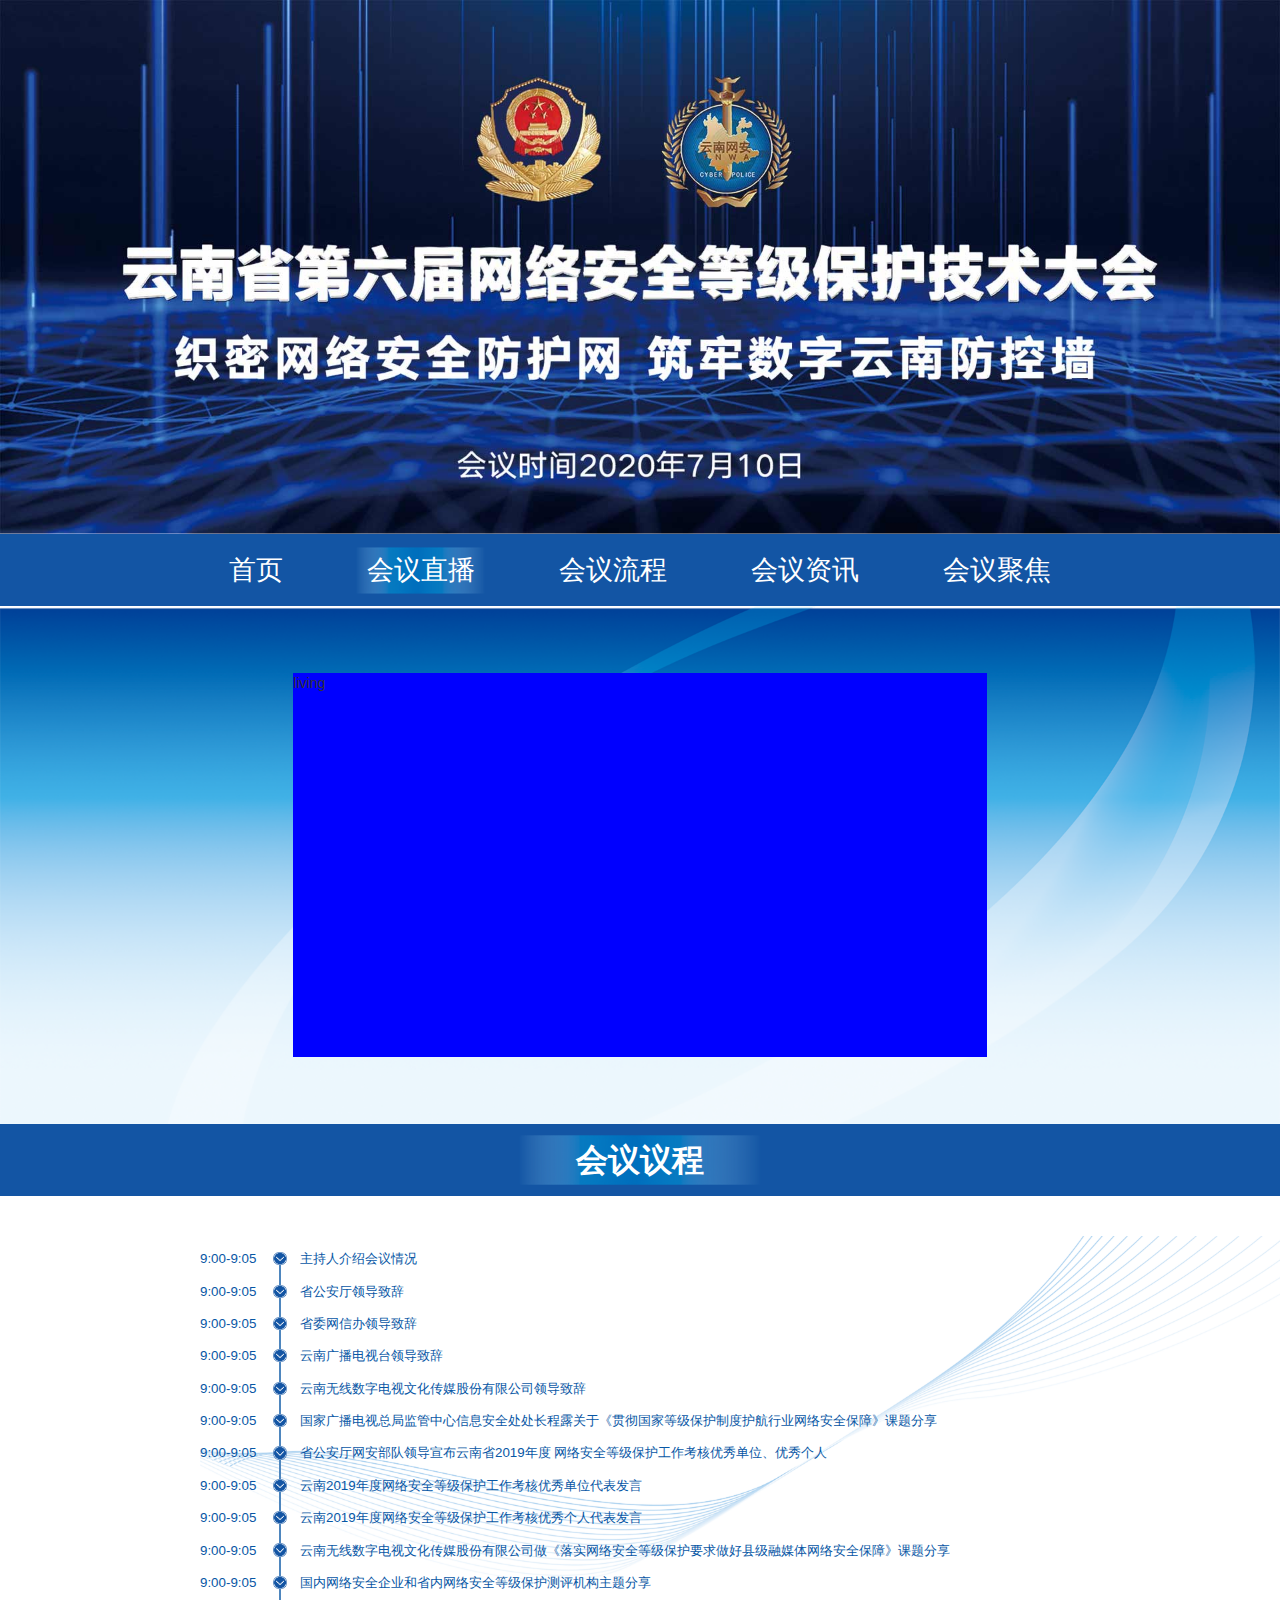
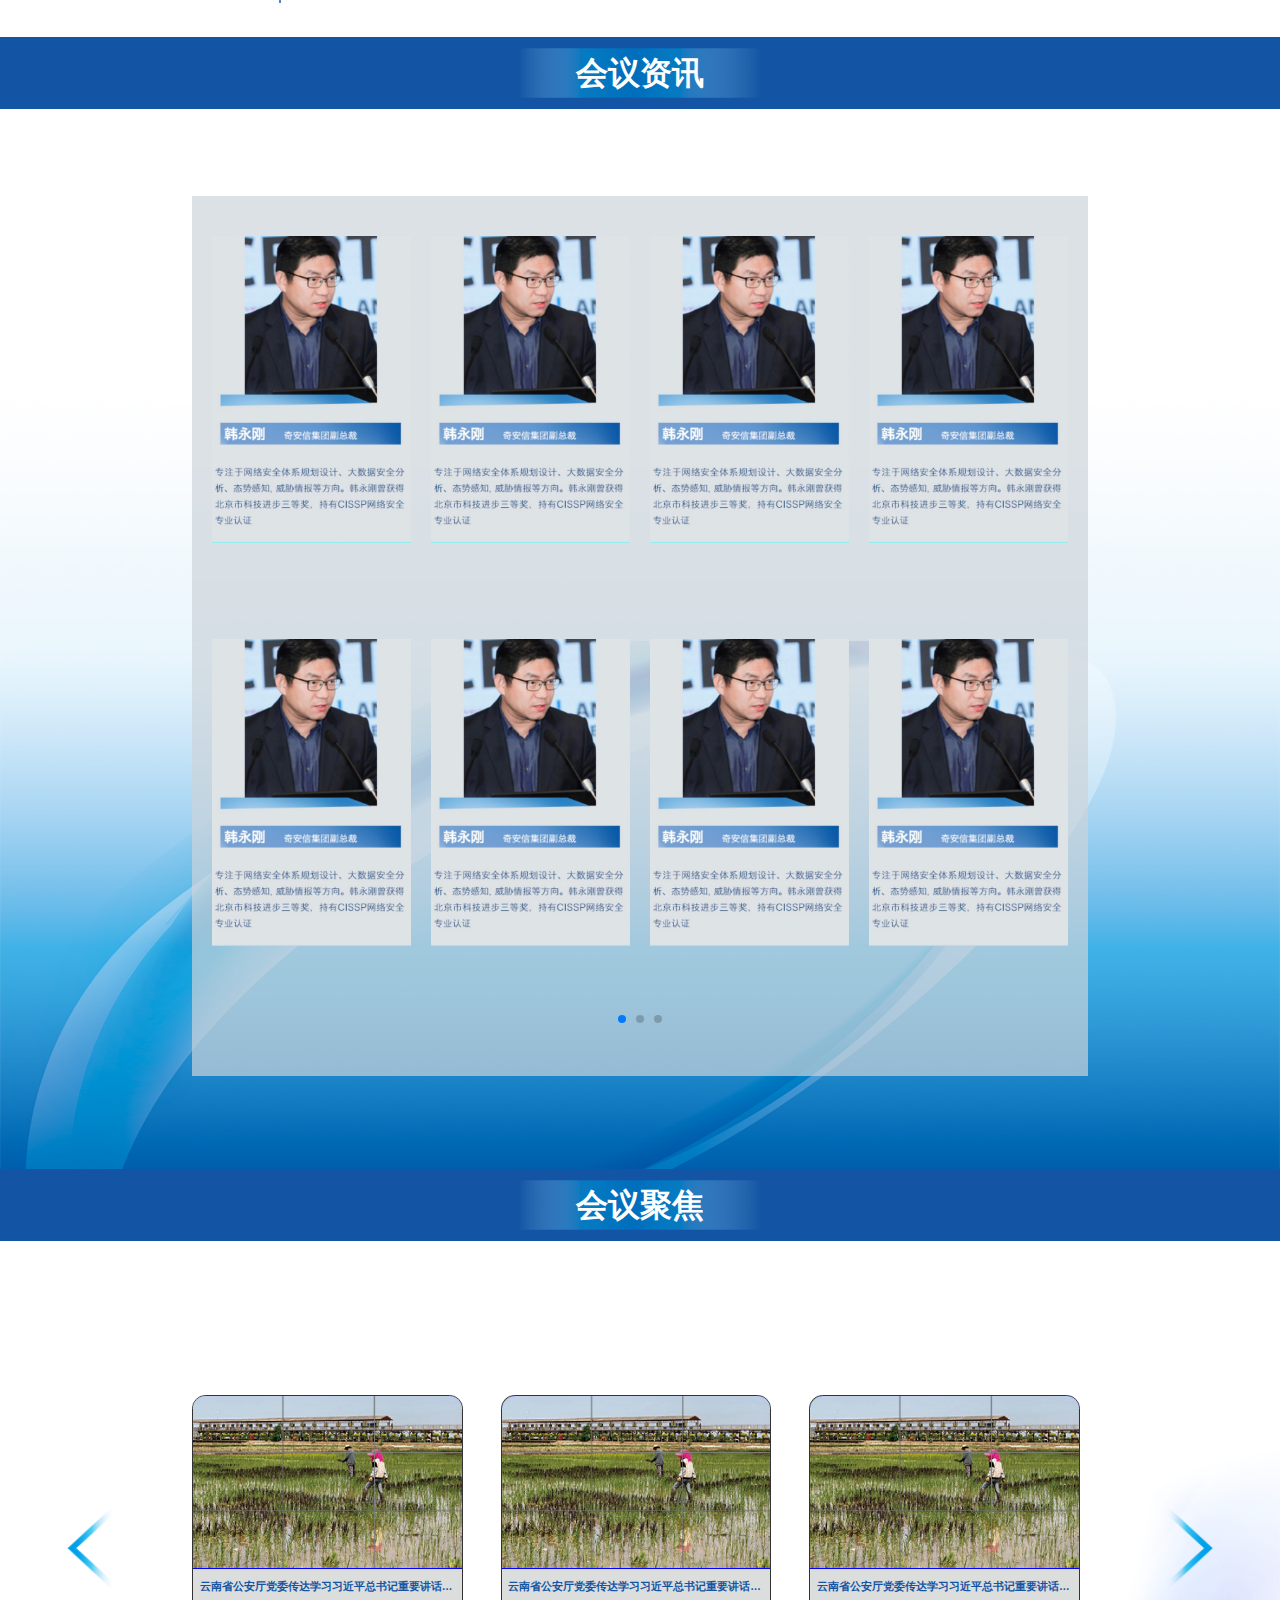
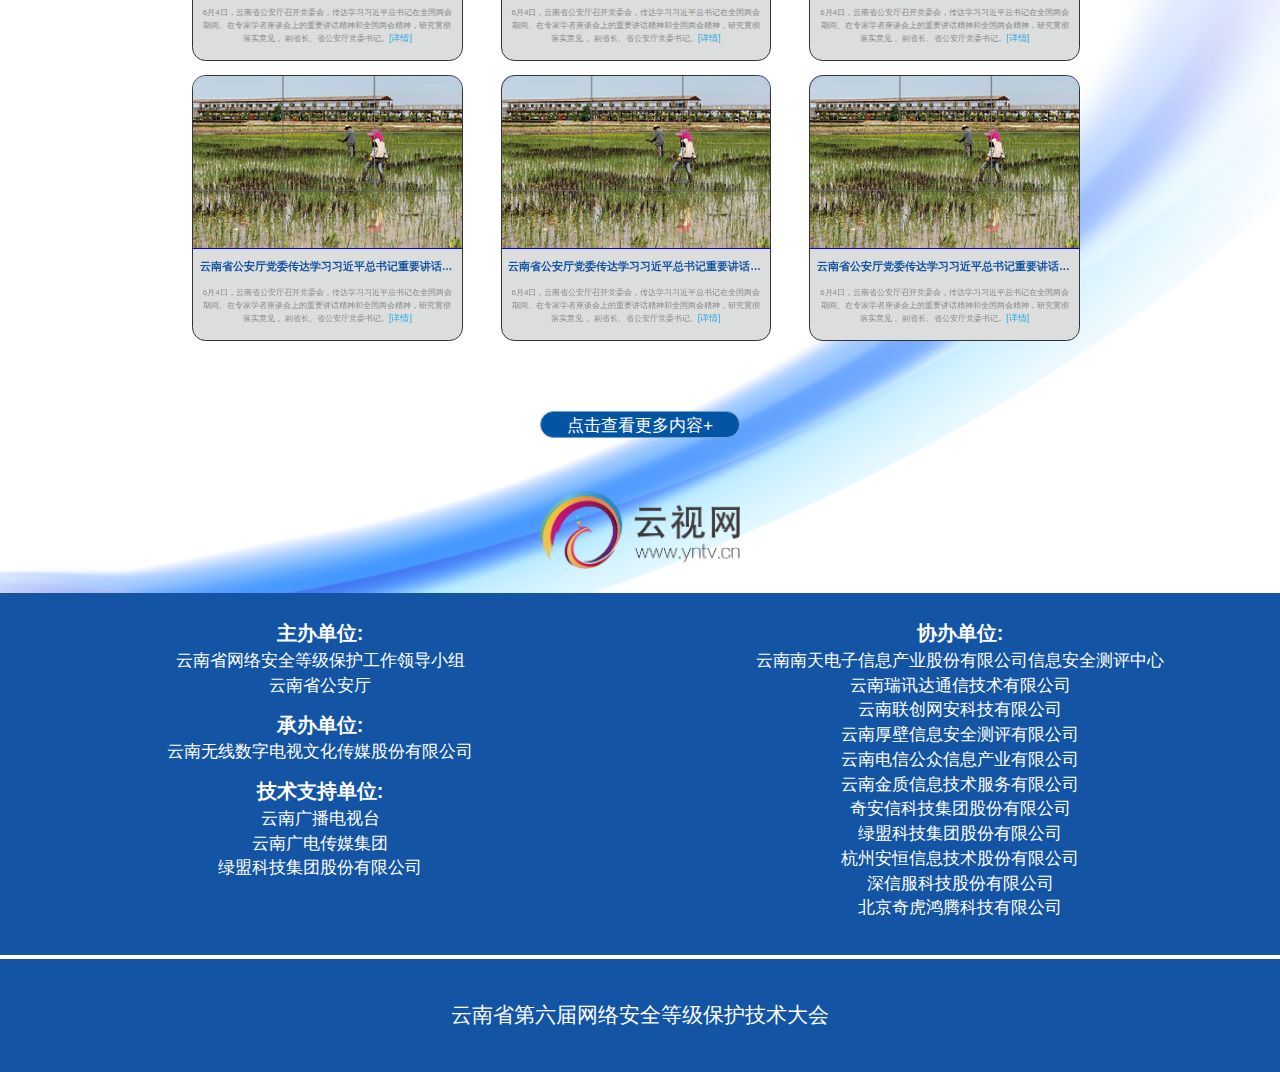
<file: index.html>
<!DOCTYPE>
<html>
	<head>
		<meta charset="UTF-8"/>
		<meta http-equiv="X-UA-Compatible" content="IE=edge">
		<meta name="viewport" content="width=device-width, initial-scale=1">
		<title>云南省第六届网络安全等级保护技术大会</title>
		<link rel="stylesheet" href="css/base.css">
		<link rel="stylesheet" href="css/index.css">
		<link href="bootstrap/bootstrap.min.css" rel="stylesheet" type="text/css">
		<link href="swiper/swiper-3.4.2.min.css" rel="stylesheet" type="text/css">	
		<script src="js/jquery.min.js" type="text/javascript"></script>

		<script src="bootstrap/bootstrap.min.js" type="text/javascript"></script>
		<script src="swiper/swiper-3.4.2.jquery.min.js" type="text/javascript"></script>
	</head>
	<body>
		<!------header------->
		<div class = "my-header">
			<div class="hidden-xs">
				<img src="./images/head.jpg" alt="云南省第六届网络安全等级保护技术大会" width="100%" style="display: block;">
			</div>			
			<div class="visible-xs-block">
				<img src="./images/phone/banner.png" alt="云南省第六届网络安全等级保护技术大会" width="100%" style="display: block;">
			</div>
		</div>
		<!---pc---nav------->
		<div class="my-nav my-navbar hidden-xs">
			<ul class="nav-list" >
				<li><a href="#">首页</a></li>
				<li class="nav-act"><a href="#">会议直播</a></li>
				<li><a href="#">会议流程</a></li>
				<li><a href="#">会议资讯</a></li>
				<li><a href="#">会议聚焦</a></li>
			</ul>
		</div>

		<!---phone-----main--------->
		<div class="my-main-phone visible-xs-block">
			<div class="phone-live">
				<div class="phone-title">会议直播</div>
				<!-------按需酌情删除行内样式style="height:5.75rem;width:10.4rem;background-color: blue;"---->
				<div class="live-box" style="background-color: blue;">living</div>
			</div>
			<div class="phone-flow" style="margin-top: .2rem;">
				<div class="phone-title">会议流程</div>
				<div class="flow-box" style="margin-top: .3rem;"><img src="./images/phone/flow.png" alt="会议流程" width="100%"></div>
			</div>			
			<div class="phone-info" style="margin-top: .5rem;">
				<div class="phone-title">会议资讯</div>
				<div class="info-box" style="margin-top: .2rem;">
					<div class="swiper-container">
						<div class="swiper-wrapper">
							<div class="swiper-slide">Slide 1</div>
							<div class="swiper-slide">Slide 2</div>
							<div class="swiper-slide">Slide 3</div>
						</div>
					</div>
				</div>
			</div>
			<div class="phone-focus" style="margin-top: .48rem;">
				<div class="phone-title">会议聚焦</div>
				<ul class="focus-box" style="margin-top: .2rem;">
					<li class="focus-item">
						<img src="./images/phone/banner.png" width="100%" style="display: block;">
						<p>云南公安厅传达学习席近平总书记重要讲话全国两会精神</p>
					</li>
					<li class="focus-item">
						<img src="./images/phone/banner.png" width="100%" style="display: block;">
						<p>云南公安厅传达学习席近平总书记重要讲话全国两会精神</p>
					</li>
					<li class="focus-item">
						<img src="./images/phone/banner.png" width="100%" style="display: block;">
						<p>云南公安厅传达学习席近平总书记重要讲话全国两会精神</p>
					</li>
					<li class="focus-item">
						<img src="./images/phone/banner.png" width="100%" style="display: block;">
						<p>云南公安厅传达学习席近平总书记重要讲话全国两会精神</p>
					</li>
					<li class="focus-item">
						<img src="./images/phone/banner.png" width="100%" style="display: block;">
						<p>云南公安厅传达学习席近平总书记重要讲话全国两会精神</p>
					</li>
					<li class="focus-item">
						<img src="./images/phone/banner.png" width="100%" style="display: block;">
						<p>云南公安厅传达学习席近平总书记重要讲话全国两会精神</p>
					</li>
				</ul>
				<div class="focus-more">
					<div class="focus-more-text"><a href="#">点击查看更多内容简介+</a></div>
				</div>
				<div class="phone-logo">
					<div style="display: inline-block;width: 3.44rem;"><img src="images/云视网LOGO.png" width="100%" style="display: block;"></div>
					
				</div>
			</div>

		</div>

		<!--------main--------->
		<div class="my-main hidden-xs">
			<!--------直播--------->
			<div class="my-live">
				<!-------按需酌情删除行内样式style="height:5.75rem;width:10.4rem;background-color: blue;"---->
				<div class="live-div" style="height:5.75rem;width:10.4rem;background-color: blue;">living</div>
			</div>
			<!--------会议流程--------->
			<div class="flow">
				<div class="my-navbar"><div class="my-title">会议议程</div></div>
				<div class="pc-flow">
					<ul style="position: absolute;text-align: right">
						<li>9:00-9:05</li>
						<li>9:00-9:05</li>
						<li>9:00-9:05</li>
						<li>9:00-9:05</li>
						<li>9:00-9:05</li>
						<li>9:00-9:05</li>
						<li>9:00-9:05</li>
						<li>9:00-9:05</li>
						<li>9:00-9:05</li>
						<li>9:00-9:05</li>
						<li>9:00-9:05</li>						
					</ul>
					<ul style="position: absolute;left: 1.1rem;z-index: 2;">
						<li class="icon"><img src="images/icon.png"></li>
						<li class="icon"><img src="images/icon.png"></li>
						<li class="icon"><img src="images/icon.png"></li>
						<li class="icon"><img src="images/icon.png"></li>
						<li class="icon"><img src="images/icon.png"></li>
						<li class="icon"><img src="images/icon.png"></li>
						<li class="icon"><img src="images/icon.png"></li>
						<li class="icon"><img src="images/icon.png"></li>
						<li class="icon"><img src="images/icon.png"></li>
						<li class="icon"><img src="images/icon.png"></li>
						<li class="icon"><img src="images/icon.png"></li>
						
					</ul>
					<div class="line"></div>
					<ul style="position: absolute;left: 1.5rem;">
						<li>主持人介绍会议情况</li>
						<li>省公安厅领导致辞</li>
						<li>省委网信办领导致辞</li>
						<li>云南广播电视台领导致辞</li>
						<li>云南无线数字电视文化传媒股份有限公司领导致辞</li>
						<li>国家广播电视总局监管中心信息安全处处长程露关于《贯彻国家等级保护制度护航行业网络安全保障》课题分享</li>
						<li>省公安厅网安部队领导宣布云南省2019年度 网络安全等级保护工作考核优秀单位、优秀个人</li>
						<li>云南2019年度网络安全等级保护工作考核优秀单位代表发言</li>
						<li>云南2019年度网络安全等级保护工作考核优秀个人代表发言</li>
						<li>云南无线数字电视文化传媒股份有限公司做《落实网络安全等级保护要求做好县级融媒体网络安全保障》课题分享</li>
						<li>国内网络安全企业和省内网络安全等级保护测评机构主题分享</li>						
						
						
					</ul>
										
				</div>
			</div>

			<!--------会议资讯--------->
			<div class="info">
				<div class="my-navbar"><div class="my-title">会议资讯</div></div>
				<div class="pc-info">         
						<div class="pc-info-box">
							<div class="swiper-container-info-box swiper-container">
								<div class="swiper-wrapper">
									<div class="swiper-slide pc-info-item"><img src="./images/person.jpg" width="100%" style="display: block;"></div>
									<div class="swiper-slide pc-info-item"><img src="./images/person.jpg" width="100%" style="display: block;"></div>
									<div class="swiper-slide pc-info-item"><img src="./images/person.jpg" width="100%" style="display: block;"></div>
									<div class="swiper-slide pc-info-item"><img src="./images/person.jpg" width="100%" style="display: block;"></div>
									<div class="swiper-slide pc-info-item"><img src="./images/person.jpg" width="100%" style="display: block;"></div>
									<div class="swiper-slide pc-info-item"><img src="./images/person.jpg" width="100%" style="display: block;"></div>
									<div class="swiper-slide pc-info-item"><img src="./images/person.jpg" width="100%" style="display: block;"></div>
									<div class="swiper-slide pc-info-item"><img src="./images/person.jpg" width="100%" style="display: block;"></div>
									<div class="swiper-slide pc-info-item"><img src="./images/person.jpg" width="100%" style="display: block;"></div>
									<div class="swiper-slide pc-info-item"><img src="./images/person.jpg" width="100%" style="display: block;"></div>
									<div class="swiper-slide pc-info-item"><img src="./images/person.jpg" width="100%" style="display: block;"></div>
									<div class="swiper-slide pc-info-item"><img src="./images/person.jpg" width="100%" style="display: block;"></div>
								</div>
								<!-- Add Pagination -->
								<div class="swiper-pagination"></div>
							</div>							
						</div>

				</div>
			</div>

			<!--------会议聚焦--------->
			<div class="focus">
				<div class="my-navbar"><div class="my-title">会议聚焦</div></div>
				<div class="pc-focus pc-info">
					<div class="swiper-container focus-swiper" style="width: 70%;margin: 0 auto;height: 75%;">
					    <div class="swiper-wrapper" style="margin-top: 1.5rem;">
					        <div class="swiper-slide text-center">					        	
				        		<ul>
				        			<li class="focus-img">
				        				<div class="img"><img src="./images/bgbg.jpg" width="100%" style="display: block;"></div>
				        				<div style="padding:0 .1rem;">
					        				<p class="title">云南省公安厅党委传达学习习近平总书记重要讲话和全国两会精神</p>
					        				<p class="info">6月4日，云南省公安厅召开党委会，传达学习习近平总书记在全国两会期间、在专家学者座谈会上的重要讲话精神和全国两会精神，研究贯彻落实意见 。副省长、省公安厅党委书记。<span>[详情]</span></p>
				        				</div>
				        			</li>
				        			<li class="focus-img">
				        				<div class="img" ><img src="./images/bgbg.jpg" width="100%" style="display: block;"></div>
				        				<div style="padding:0 .1rem;">
					        				<p class="title">云南省公安厅党委传达学习习近平总书记重要讲话和全国两会精神</p>
					        				<p class="info">6月4日，云南省公安厅召开党委会，传达学习习近平总书记在全国两会期间、在专家学者座谈会上的重要讲话精神和全国两会精神，研究贯彻落实意见 。副省长、省公安厅党委书记。<span>[详情]</span></p>
				        				</div>
				        			</li>
				        		</ul>					        			        	
					        </div>
					        <div class="swiper-slide text-center">					        	
				        		<ul>
				        			<li class="focus-img">
				        				<div class="img" style="overflow: hidden;"><img src="./images/bgbg.jpg" width="100%" style="display: block;"></div>
				        				<div style="padding:0 .1rem;">
					        				<p class="title">云南省公安厅党委传达学习习近平总书记重要讲话和全国两会精神</p>
					        				<p class="info">6月4日，云南省公安厅召开党委会，传达学习习近平总书记在全国两会期间、在专家学者座谈会上的重要讲话精神和全国两会精神，研究贯彻落实意见 。副省长、省公安厅党委书记。<span>[详情]</span></p>
				        				</div>
				        			</li>
				        			<li class="focus-img">
				        				<div class="img" style="overflow: hidden;"><img src="./images/bgbg.jpg" width="100%" style="display: block;"></div>
				        				<div style="padding:0 .1rem;">
					        				<p class="title">云南省公安厅党委传达学习习近平总书记重要讲话和全国两会精神</p>
					        				<p class="info">6月4日，云南省公安厅召开党委会，传达学习习近平总书记在全国两会期间、在专家学者座谈会上的重要讲话精神和全国两会精神，研究贯彻落实意见 。副省长、省公安厅党委书记。<span>[详情]</span></p>
				        				</div>
				        			</li>
				        		</ul>					        			        	
					        </div>
					        <div class="swiper-slide text-center">					        	
				        		<ul>
				        			<li class="focus-img">
				        				<div class="img" style="overflow: hidden;"><img src="./images/bgbg.jpg" width="100%" style="display: block;"></div>
				        				<div style="padding:0 .1rem;">
					        				<p class="title">云南省公安厅党委传达学习习近平总书记重要讲话和全国两会精神</p>
					        				<p class="info">6月4日，云南省公安厅召开党委会，传达学习习近平总书记在全国两会期间、在专家学者座谈会上的重要讲话精神和全国两会精神，研究贯彻落实意见 。副省长、省公安厅党委书记。<span>[详情]</span></p>
				        				</div>
				        			</li>
				        			<li class="focus-img">
				        				<div class="img" style="overflow: hidden;"><img src="./images/bgbg.jpg" width="100%" style="display: block;"></div>
				        				<div style="padding:0 .1rem;">
					        				<p class="title">云南省公安厅党委传达学习习近平总书记重要讲话和全国两会精神</p>
					        				<p class="info">6月4日，云南省公安厅召开党委会，传达学习习近平总书记在全国两会期间、在专家学者座谈会上的重要讲话精神和全国两会精神，研究贯彻落实意见 。副省长、省公安厅党委书记。<span>[详情]</span></p>
				        				</div>
				        			</li>
				        		</ul>					        			        	
					        </div>
					       
					        
					    </div>

					</div>
					<div class="swiper-button-prev1 prev prev-focus"></div>
				    <div class="swiper-button-next1 next next-focus"></div>
				    <div class="more">点击查看更多内容+</div>
					<div class="logo"><img src="images/云视网LOGO.png"></div>
				</div>
				
			</div>
		</div>

		<!--------footer--------->
		<div class="my-footer">
			<div class="my-footer-top row">
				<div class="undertaker col-sm-6 col-xs-12">
					<ul>
						<li class="footer_left"><span>主办单位:</span><br/>云南省网络安全等级保护工作领导小组<br/>云南省公安厅</li>
						<li class="footer_left"><span>承办单位:</span><br/>云南无线数字电视文化传媒股份有限公司</li>
						<li class="footer_left"><span>技术支持单位:</span><br/>云南广播电视台<br/>云南广电传媒集团<br/>绿盟科技集团股份有限公司</li>						
					</ul>
					
				</div>
				<div class="undertaker col-sm-6 col-xs-12">
					
					<ul>
						<li class="footer_left"><span>协办单位:</span>
							<br/>云南南天电子信息产业股份有限公司信息安全测评中心<br/>
							云南瑞讯达通信技术有限公司<br/>
							云南联创网安科技有限公司<br/>
							云南厚壁信息安全测评有限公司<br/>
							云南电信公众信息产业有限公司<br/>
							云南金质信息技术服务有限公司<br/>
							奇安信科技集团股份有限公司<br/>
							绿盟科技集团股份有限公司<br/>
							杭州安恒信息技术股份有限公司<br/>
							深信服科技股份有限公司<br/>
							北京奇虎鸿腾科技有限公司							
						</li>						
					</ul>
					
				</div>
			</div>
			<div class="my-footer-bottom">云南省第六届网络安全等级保护技术大会</div>
		</div>
	
	</body>
</html>
<script> 
	(function(doc, win, size, int) {
		var docEle = doc.documentElement,
			evt = 'onorientationchange' in window ? 'orientationchange' : 'resize',
			fn = function() {
				var width = width > 750 ? 750 : docEle.clientWidth;
				if (width > size) {
					docEle.style.fontSize = int + 'px';
				} else if(width > 768) {
					width && (docEle.style.fontSize = width / (size / int) + 'px');
				} else {
					width && (docEle.style.fontSize = width / (768 / int) + 'px');
				}
				win.scrollTo(0, 1);
			};
		win.addEventListener(evt, fn, false);
		doc.addEventListener('DOMContentLoaded', fn, false);
	})(document, window, 1920, 100);
	

  //会议聚集
  var mySwiper = new Swiper('.focus-swiper', {
	  speed:500,
	  loop:true,
	  slidesPerView: 3,
      spaceBetween: 30,
      pagination : '.swiper-pagination',
              paginationClickable :true,
      // 如果需要前进后退按钮
      nextButton: '.swiper-button-next1',
      prevButton: '.swiper-button-prev1'
  });
  var swiper = new Swiper('.swiper-container-info-box', {
        pagination: '.swiper-pagination',
        slidesPerView: 4,
        slidesPerColumn: 2,
        paginationClickable: true,
        spaceBetween: 20
    });
//会议资讯
//   var broadcastSwiper = new Swiper('.action-box',{
      
//       speed:500,
//       loop: true,
//       observer: true,//修改swiper自己或子元素时，自动初始化swiper
//       observeParents: true,//修改swiper的父元素时，自动初始化swiper
//       pagination : '.swiper-pagination',
//       paginationClickable :true,
//       setWrapperSize :true,
//       autoplayDisableOnInteraction : false,
//       onClick: function(broadcastSwiper){
//       	broadcastSwiper.stopAutoplay();
//       },
//       onSlideChangeEnd: function(broadcastSwiper){
//       	broadcastSwiper.startAutoplay();
//       }
//   });
</script>
</file>
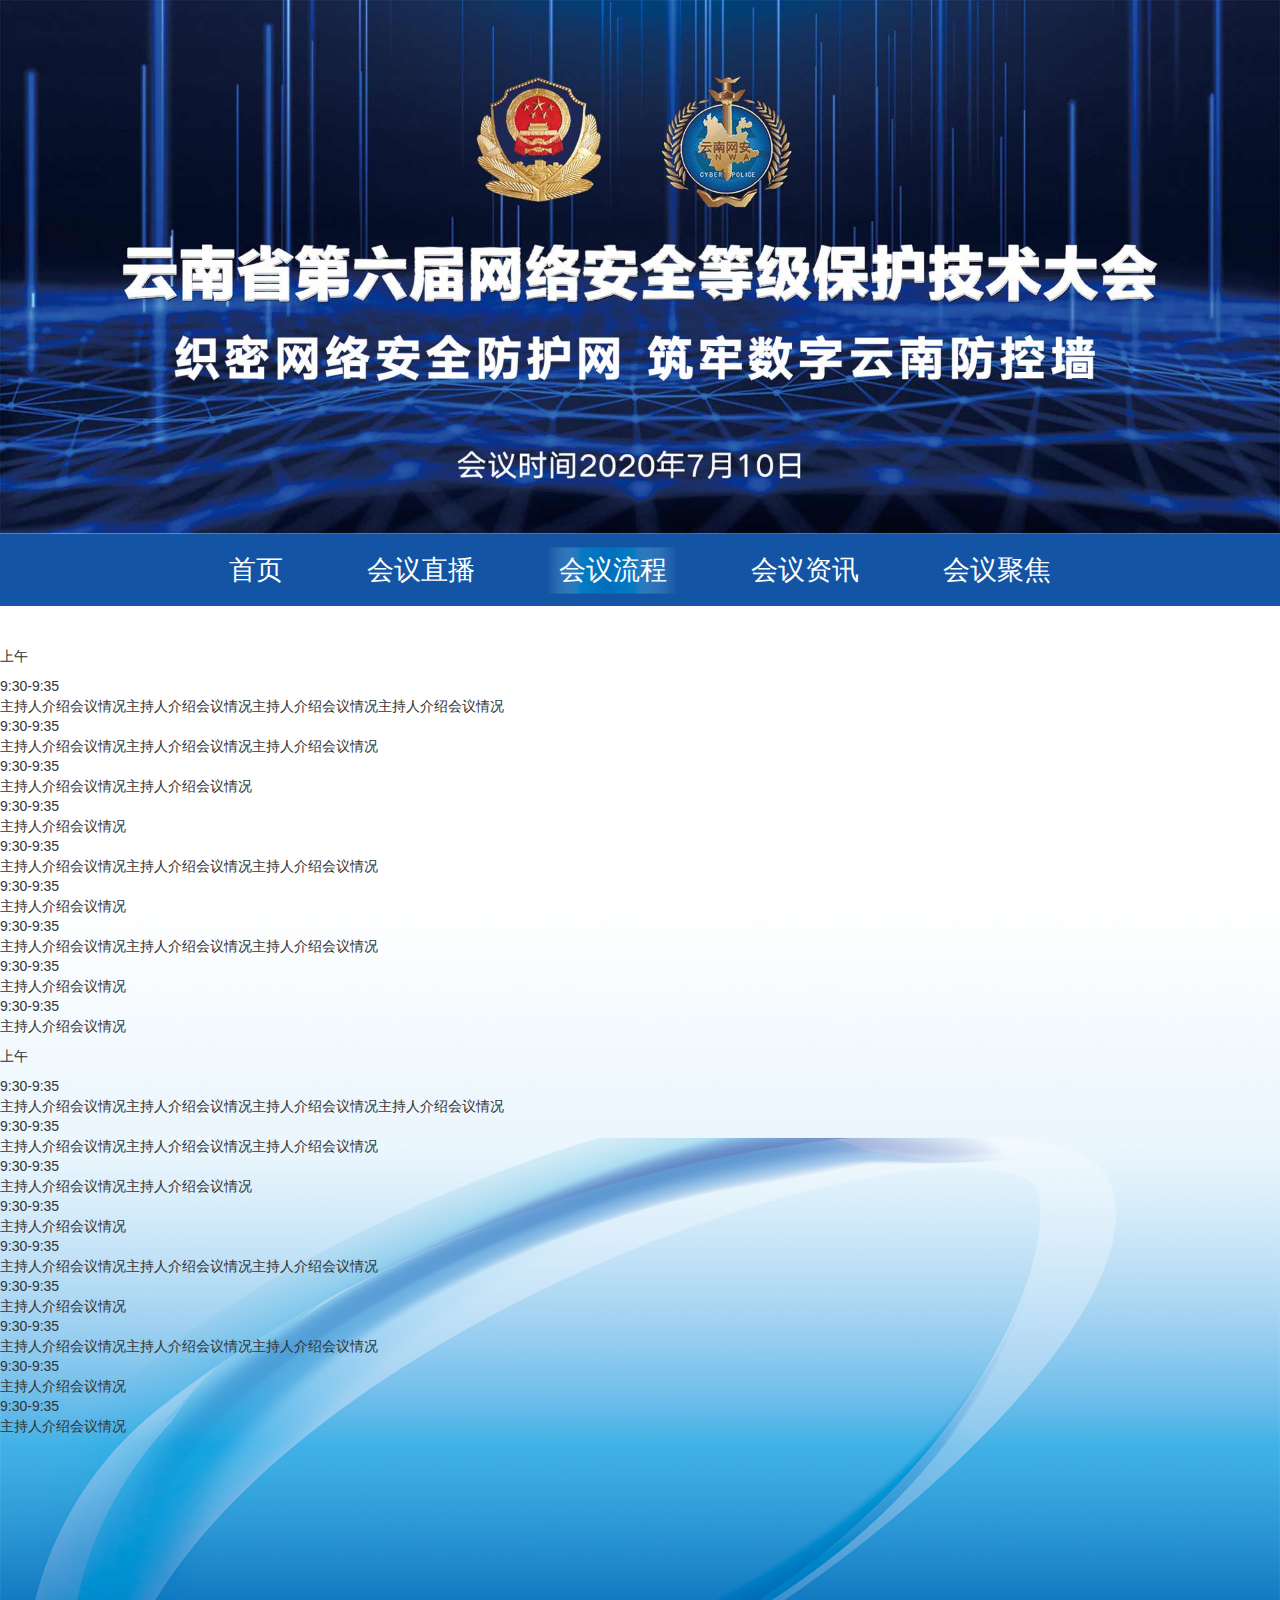
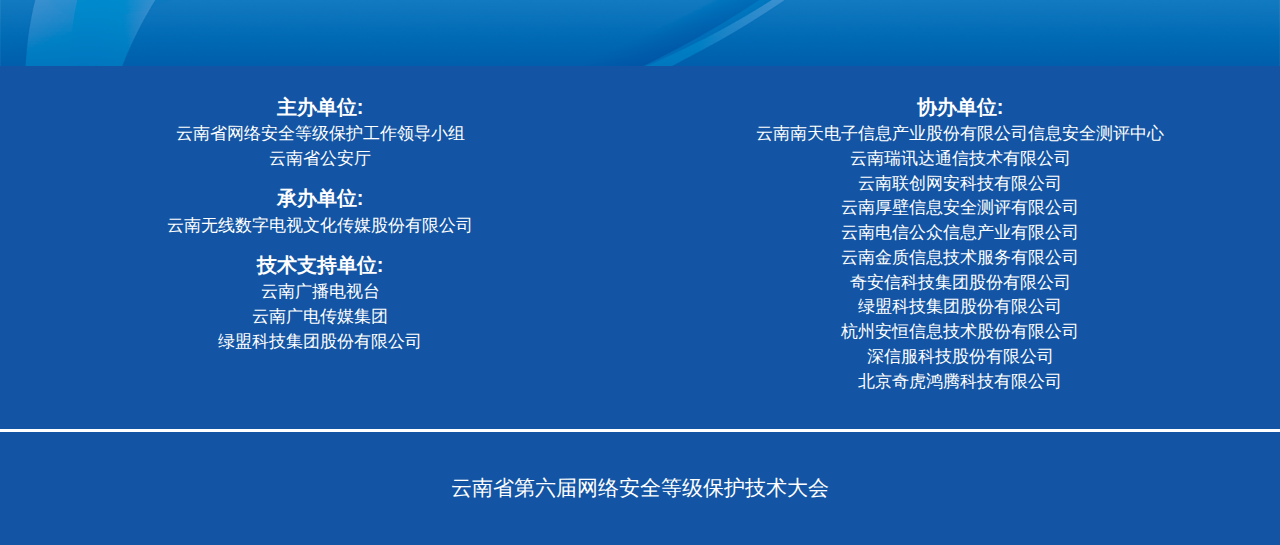
<file: flow.html>
<!DOCTYPE>
<html>

<head>
	<meta charset="UTF-8" />
	<meta http-equiv="X-UA-Compatible" content="IE=edge">
	<meta name="viewport" content="width=device-width, initial-scale=1">
	<title>云南省第六届网络安全等级保护技术大会</title>
	<link rel="stylesheet" href="css/base.css">
	<link rel="stylesheet" href="css/index.css">
	<link href="bootstrap/bootstrap.min.css" rel="stylesheet" type="text/css">
	<link href="swiper/swiper-3.4.2.min.css" rel="stylesheet" type="text/css">
	<script src="js/jquery.min.js" type="text/javascript"></script>

	<script src="bootstrap/bootstrap.min.js" type="text/javascript"></script>
	<script src="swiper/swiper-3.4.2.jquery.min.js" type="text/javascript"></script>
</head>

<body>
	<!---phone---nav------->
	<nav class="navbar navbar-default visible-xs-block">
		<div class="container-fluid">
			<!-- Brand and toggle get grouped for better mobile display -->
			<div class="navbar-header">
				<button type="button" class="navbar-toggle collapsed" data-toggle="collapse"
					data-target="#bs-example-navbar-collapse-1" aria-expanded="false">
					<span class="icon-bar"></span>
					<span class="icon-bar"></span>
					<span class="icon-bar"></span>
				</button>
				<a class="navbar-brand" href="#">会议议程</a>
			</div>
			<!-- Collect the nav links, forms, and other content for toggling -->
			<div class="collapse navbar-collapse" id="bs-example-navbar-collapse-1">
				<ul class="nav navbar-nav">
					<li><a href="./index.html">首页</a></li>
					<li><a href="#">会议聚焦</a></li>
					<li><a href="#">会议资讯</a></li>
					<li class="active"><a href="#">会议议程</a></li>
					<li><a href="./winners.html">获奖名单</a></li>
					<li><a href="./winners.html">获奖名单2</a></li>
					<li><a href="./winners.html">获奖名单3</a></li>
				</ul>
			</div><!-- /.navbar-collapse -->
		</div><!-- /.container-fluid -->
	</nav>

	<!------header------->
	<div class="my-header">
		<div class="hidden-xs">
			<img src="./images/head.jpg" alt="云南省第六届网络安全等级保护技术大会" width="100%" style="display: block;">
		</div>
		<div class="visible-xs-block">
			<img src="./images/phone/banner.png" alt="云南省第六届网络安全等级保护技术大会" width="100%" style="display: block;">
		</div>
	</div>

	<!---pc---nav------->
	<div class="my-nav my-navbar hidden-xs">
		<ul class="nav-list">
			<li><a href="./index.html">首页</a></li>
			<li><a href="#">会议直播</a></li>
			<li class="nav-act"><a href="#">会议流程</a></li>
			<li><a href="#">会议资讯</a></li>
			<li><a href="#">会议聚焦</a></li>
		</ul>
	</div>

	<!---phone-----main--------->
	<div class="main-phone visible-xs-block">
		<div class="phone-flow-content">
			<div class="pc-flow-content">
				<div class="pc-flow-content-box">
					<p>上午</p>
					<ul>
						<li>
							<div class="flow-time">9:30-9:35</div>
							<div class="flow-txt">主持人介绍会议情况主持人介绍会议情况主持人介绍会议情况主持人介绍会议情况</div>
						</li>
						<li>
							<div class="flow-time">9:30-9:35</div>
							<div class="flow-txt">主持人介绍会议情况主持人介绍会议情况主持人介绍会议情况</div>
						</li>
						<li>
							<div class="flow-time">9:30-9:35</div>
							<div class="flow-txt">主持人介绍会议情况主持人介绍会议情况</div>
						</li>
						<li>
							<div class="flow-time">9:30-9:35</div>
							<div class="flow-txt">主持人介绍会议情况</div>
						</li>
						<li>
							<div class="flow-time">9:30-9:35</div>
							<div class="flow-txt">主持人介绍会议情况主持人介绍会议情况主持人介绍会议情况</div>
						</li>
						<li>
							<div class="flow-time">9:30-9:35</div>
							<div class="flow-txt">主持人介绍会议情况</div>
						</li>
						<li>
							<div class="flow-time">9:30-9:35</div>
							<div class="flow-txt">主持人介绍会议情况主持人介绍会议情况主持人介绍会议情况</div>
						</li>
						<li>
							<div class="flow-time">9:30-9:35</div>
							<div class="flow-txt">主持人介绍会议情况</div>
						</li>
						<li>
							<div class="flow-time">9:30-9:35</div>
							<div class="flow-txt">主持人介绍会议情况</div>
						</li>

					</ul>
				</div>
			</div>
			<div class="pc-flow-content">
				<div class="pc-flow-content-box">
					<p>下午</p>
					<ul>
						<li>
							<div class="flow-time">9:30-9:35</div>
							<div class="flow-txt">主持人介绍会议情况主持人介绍会议情况主持人介绍会议情况主持人介绍会议情况</div>
						</li>
						<li>
							<div class="flow-time">9:30-9:35</div>
							<div class="flow-txt">主持人介绍会议情况主持人介绍会议情况主持人介绍会议情况</div>
						</li>
						<li>
							<div class="flow-time">9:30-9:35</div>
							<div class="flow-txt">主持人介绍会议情况主持人介绍会议情况</div>
						</li>
						<li>
							<div class="flow-time">9:30-9:35</div>
							<div class="flow-txt">主持人介绍会议情况</div>
						</li>
						<li>
							<div class="flow-time">9:30-9:35</div>
							<div class="flow-txt">主持人介绍会议情况主持人介绍会议情况主持人介绍会议情况</div>
						</li>
						<li>
							<div class="flow-time">9:30-9:35</div>
							<div class="flow-txt">主持人介绍会议情况</div>
						</li>
						<li>
							<div class="flow-time">9:30-9:35</div>
							<div class="flow-txt">主持人介绍会议情况主持人介绍会议情况主持人介绍会议情况</div>
						</li>
						<li>
							<div class="flow-time">9:30-9:35</div>
							<div class="flow-txt">主持人介绍会议情况</div>
						</li>
						<li>
							<div class="flow-time">9:30-9:35</div>
							<div class="flow-txt">主持人介绍会议情况</div>
						</li>

					</ul>
				</div>
			</div>
		</div>

	</div>

	<!--------main--------->
	<div class="my-main hidden-xs">
		<div class="pc-info flow-content">
			<div class="pc-flow-content">
				<div class="pc-flow-content-box">
					<p>上午</p>
					<ul>
						<li>
							<div class="flow-time">9:30-9:35</div>
							<div class="flow-txt">主持人介绍会议情况主持人介绍会议情况主持人介绍会议情况主持人介绍会议情况</div>
						</li>
						<li>
							<div class="flow-time">9:30-9:35</div>
							<div class="flow-txt">主持人介绍会议情况主持人介绍会议情况主持人介绍会议情况</div>
						</li>
						<li>
							<div class="flow-time">9:30-9:35</div>
							<div class="flow-txt">主持人介绍会议情况主持人介绍会议情况</div>
						</li>
						<li>
							<div class="flow-time">9:30-9:35</div>
							<div class="flow-txt">主持人介绍会议情况</div>
						</li>
						<li>
							<div class="flow-time">9:30-9:35</div>
							<div class="flow-txt">主持人介绍会议情况主持人介绍会议情况主持人介绍会议情况</div>
						</li>
						<li>
							<div class="flow-time">9:30-9:35</div>
							<div class="flow-txt">主持人介绍会议情况</div>
						</li>
						<li>
							<div class="flow-time">9:30-9:35</div>
							<div class="flow-txt">主持人介绍会议情况主持人介绍会议情况主持人介绍会议情况</div>
						</li>
						<li>
							<div class="flow-time">9:30-9:35</div>
							<div class="flow-txt">主持人介绍会议情况</div>
						</li>
						<li>
							<div class="flow-time">9:30-9:35</div>
							<div class="flow-txt">主持人介绍会议情况</div>
						</li>

					</ul>
				</div>
				<div class="pc-flow-content-box">
					<p>上午</p>
					<ul>
						<li>
							<div class="flow-time">9:30-9:35</div>
							<div class="flow-txt">主持人介绍会议情况主持人介绍会议情况主持人介绍会议情况主持人介绍会议情况</div>
						</li>
						<li>
							<div class="flow-time">9:30-9:35</div>
							<div class="flow-txt">主持人介绍会议情况主持人介绍会议情况主持人介绍会议情况</div>
						</li>
						<li>
							<div class="flow-time">9:30-9:35</div>
							<div class="flow-txt">主持人介绍会议情况主持人介绍会议情况</div>
						</li>
						<li>
							<div class="flow-time">9:30-9:35</div>
							<div class="flow-txt">主持人介绍会议情况</div>
						</li>
						<li>
							<div class="flow-time">9:30-9:35</div>
							<div class="flow-txt">主持人介绍会议情况主持人介绍会议情况主持人介绍会议情况</div>
						</li>
						<li>
							<div class="flow-time">9:30-9:35</div>
							<div class="flow-txt">主持人介绍会议情况</div>
						</li>
						<li>
							<div class="flow-time">9:30-9:35</div>
							<div class="flow-txt">主持人介绍会议情况主持人介绍会议情况主持人介绍会议情况</div>
						</li>
						<li>
							<div class="flow-time">9:30-9:35</div>
							<div class="flow-txt">主持人介绍会议情况</div>
						</li>
						<li>
							<div class="flow-time">9:30-9:35</div>
							<div class="flow-txt">主持人介绍会议情况</div>
						</li>

					</ul>
				</div>
			</div>
		</div>
	</div>

	<!--------footer--------->
	<div class="my-footer">
		<div class="my-footer-top row">
			<div class="undertaker col-sm-6 col-xs-12">
				<ul>
					<li class="footer_left"><span>主办单位:</span><br />云南省网络安全等级保护工作领导小组<br />云南省公安厅</li>
					<li class="footer_left"><span>承办单位:</span><br />云南无线数字电视文化传媒股份有限公司</li>
					<li class="footer_left"><span>技术支持单位:</span><br />云南广播电视台<br />云南广电传媒集团<br />绿盟科技集团股份有限公司</li>
				</ul>

			</div>
			<div class="undertaker col-sm-6 col-xs-12">

				<ul>
					<li class="footer_left"><span>协办单位:</span>
						<br />云南南天电子信息产业股份有限公司信息安全测评中心<br />
						云南瑞讯达通信技术有限公司<br />
						云南联创网安科技有限公司<br />
						云南厚壁信息安全测评有限公司<br />
						云南电信公众信息产业有限公司<br />
						云南金质信息技术服务有限公司<br />
						奇安信科技集团股份有限公司<br />
						绿盟科技集团股份有限公司<br />
						杭州安恒信息技术股份有限公司<br />
						深信服科技股份有限公司<br />
						北京奇虎鸿腾科技有限公司
					</li>
				</ul>

			</div>
		</div>
		<div class="my-footer-bottom">云南省第六届网络安全等级保护技术大会</div>
	</div>

</body>

</html>
<script>
	(function (doc, win, size, int) {
		var docEle = doc.documentElement,
			evt = 'onorientationchange' in window ? 'orientationchange' : 'resize',
			fn = function () {
				var width = width > 750 ? 750 : docEle.clientWidth;
				if (width > size) {
					docEle.style.fontSize = int + 'px';
				} else if (width > 768) {
					width && (docEle.style.fontSize = width / (size / int) + 'px');
				} else {
					width && (docEle.style.fontSize = width / (768 / int) + 'px');
				}
				win.scrollTo(0, 1);
			};
		win.addEventListener(evt, fn, false);
		doc.addEventListener('DOMContentLoaded', fn, false);
	})(document, window, 1920, 100);
</script>
</file>
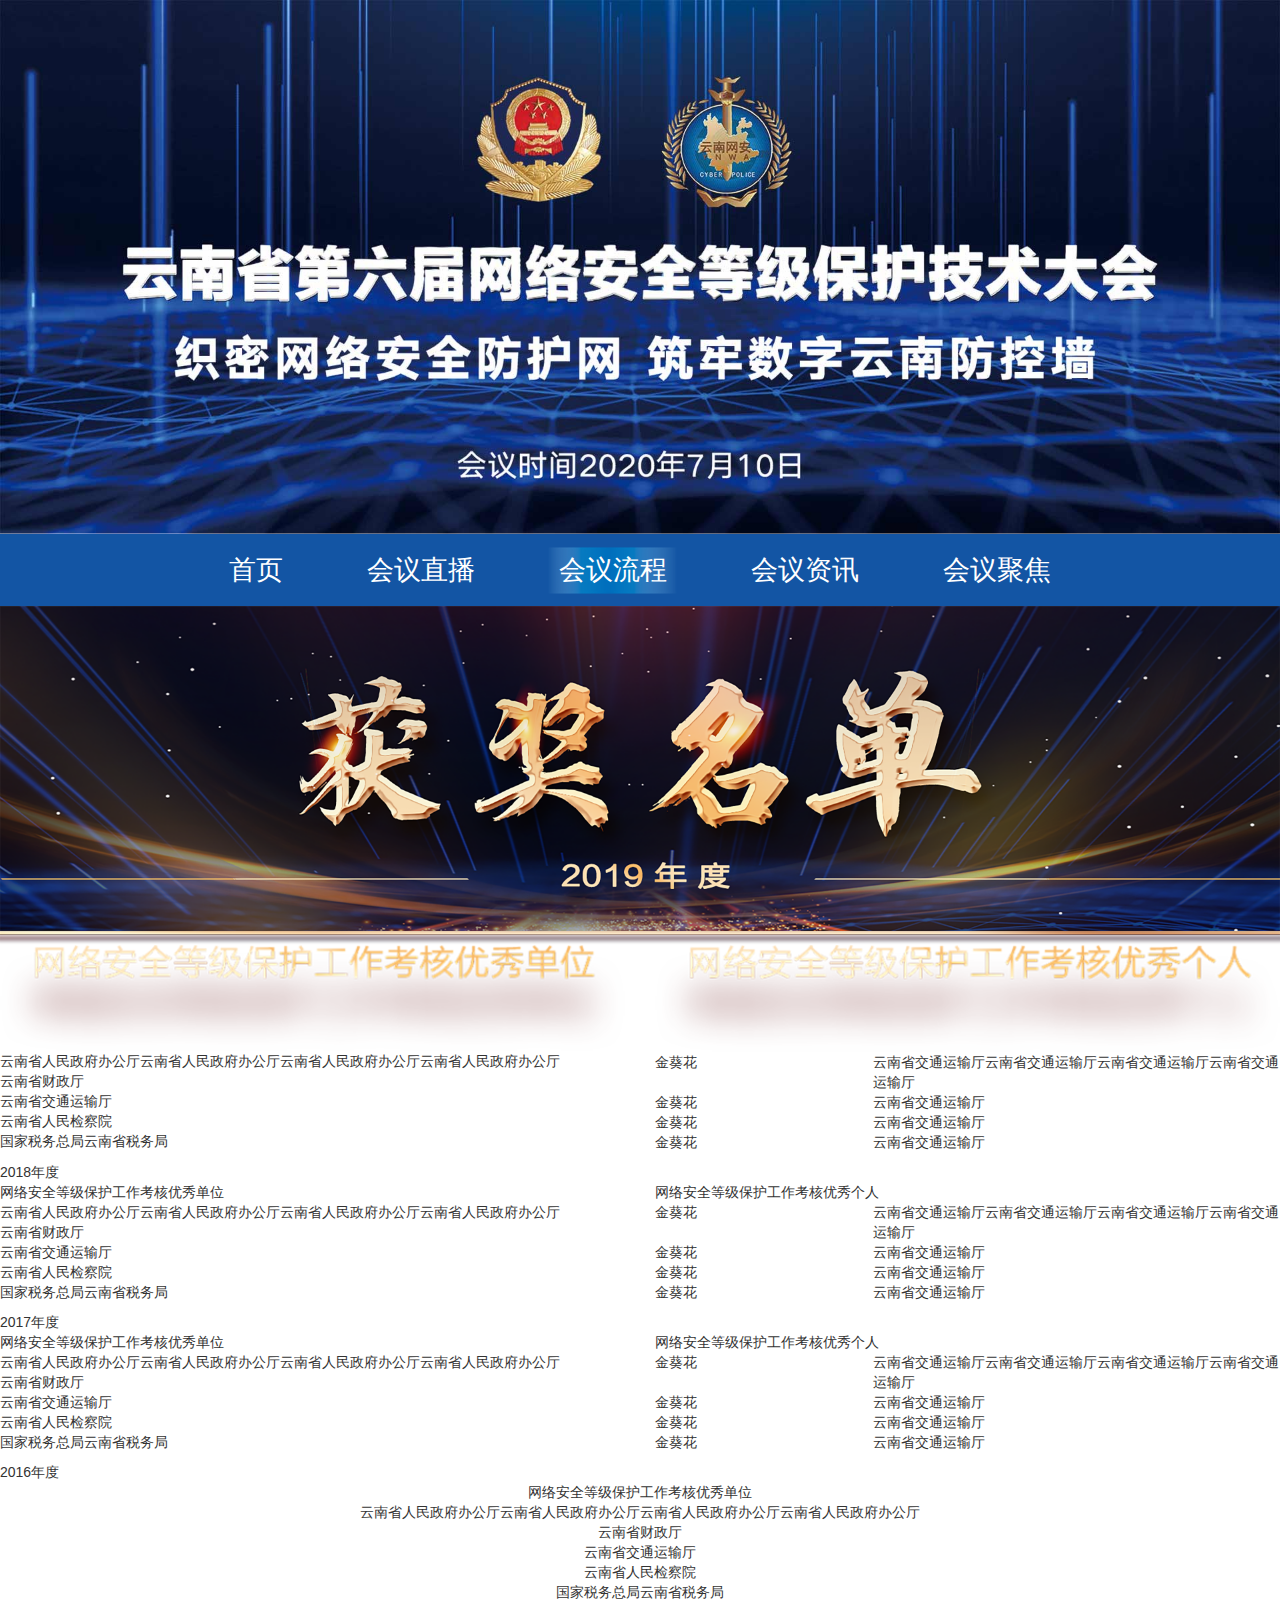
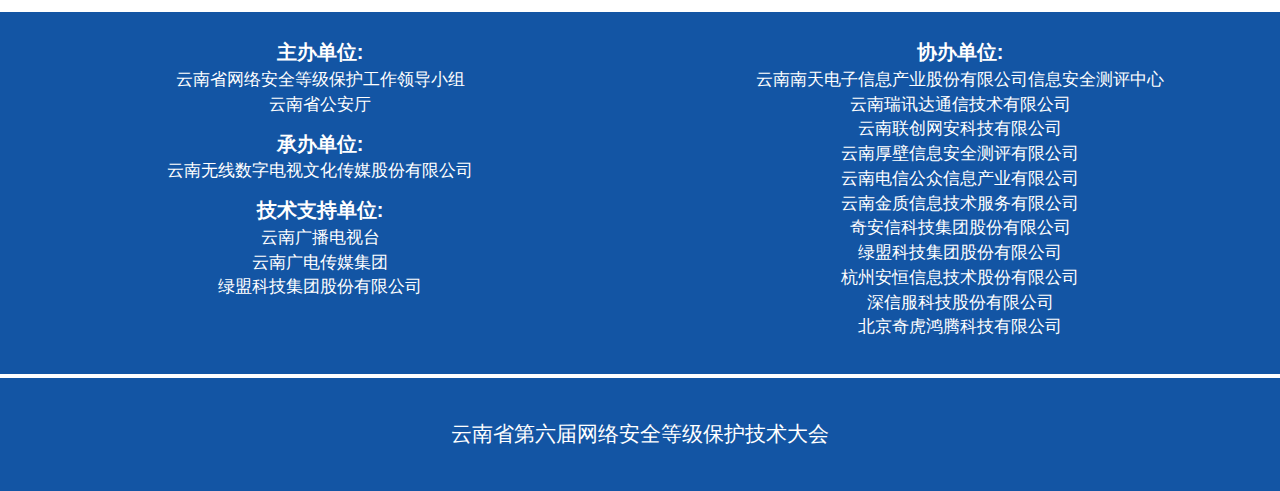
<file: winners.html>
<!DOCTYPE>
<html>

<head>
	<meta charset="UTF-8" />
	<meta http-equiv="X-UA-Compatible" content="IE=edge">
	<meta name="viewport" content="width=device-width, initial-scale=1">
	<title>云南省第六届网络安全等级保护技术大会</title>
	<link rel="stylesheet" href="css/base.css">
	<link rel="stylesheet" href="css/index.css">
	<link href="bootstrap/bootstrap.min.css" rel="stylesheet" type="text/css">
	<link href="swiper/swiper-3.4.2.min.css" rel="stylesheet" type="text/css">
	<script src="js/jquery.min.js" type="text/javascript"></script>

	<script src="bootstrap/bootstrap.min.js" type="text/javascript"></script>
	<script src="swiper/swiper-3.4.2.jquery.min.js" type="text/javascript"></script>
</head>

<body>
	<!---phone---nav------->
	<nav class="navbar navbar-default visible-xs-block">
		<div class="container-fluid">
			<!-- Brand and toggle get grouped for better mobile display -->
			<div class="navbar-header">
				<button type="button" class="navbar-toggle collapsed" data-toggle="collapse"
					data-target="#bs-example-navbar-collapse-1" aria-expanded="false">
					<span class="icon-bar"></span>
					<span class="icon-bar"></span>
					<span class="icon-bar"></span>
				</button>
				<a class="navbar-brand" href="#">会议议程</a>
			</div>
			<!-- Collect the nav links, forms, and other content for toggling -->
			<div class="collapse navbar-collapse" id="bs-example-navbar-collapse-1">
				<ul class="nav navbar-nav">
					<li><a href="./index.html">首页</a></li>
					<li><a href="#">会议聚焦</a></li>
					<li><a href="#">会议资讯</a></li>
					<li><a href="./flow.html">会议议程</a></li>
					<li class="active"><a href="#">获奖名单</a></li>
					<li><a href="#">获奖名单2</a></li>
					<li><a href="#">获奖名单3</a></li>
				</ul>
			</div><!-- /.navbar-collapse -->
		</div><!-- /.container-fluid -->
	</nav>

	<!------header------->
	<div class="my-header">
		<div class="hidden-xs">
			<img src="./images/head.jpg" alt="云南省第六届网络安全等级保护技术大会" width="100%" style="display: block;">
		</div>
		<div class="visible-xs-block">
			<img src="./images/phone/banner.png" alt="云南省第六届网络安全等级保护技术大会" width="100%" style="display: block;">
		</div>
	</div>

	<!---pc---nav------->
	<div class="my-nav my-navbar hidden-xs">
		<ul class="nav-list">
			<li><a href="./index.html">首页</a></li>
			<li><a href="#">会议直播</a></li>
			<li class="nav-act"><a href="./flow.html">会议流程</a></li>
			<li><a href="#">会议资讯</a></li>
			<li><a href="#">会议聚焦</a></li>
		</ul>
	</div>


	<!--------main--------->
	<div class="winners-main">
		<div class="winners-2019">
			<div class="winners-2019-top"><img src="./images/获奖名单头图.png" alt="云南省第六届网络安全等级保护技术大会" width="100%"
					style="display: block;"></div>
			<div class="winners-2019-content row">
				<div class="col-sm-6 col-xs-12">
					<div class="winners-title-2019"><img src="./images/网络安全等级保护工作考核优秀单位 拷贝.png" alt=""></div>
					<ul class="winners-list">
						<li class="winners-item">云南省人民政府办公厅云南省人民政府办公厅云南省人民政府办公厅云南省人民政府办公厅</li>
						<li class="winners-item">云南省财政厅</li>
						<li class="winners-item">云南省交通运输厅</li>
						<li class="winners-item">云南省人民检察院</li>
						<li class="winners-item">国家税务总局云南省税务局</li>
					</ul>
				</div>
				<div class="col-sm-6 col-xs-12">
					<div class="visible-xs-block" style="margin-top: .6rem;"></div>
					<div class="winners-title-2019"><img src="./images/网络安全等级保护工作考核优秀个人 拷贝.png" alt=""></div>
					<ul class="winners-list">
						<li class="winners-item row">
							<div class="col-sm-3 col-xs-4">金葵花</div>
							<div class="col-sm-8 col-xs-7 col-xs-offset-1 col-sm-offset-1">
								云南省交通运输厅云南省交通运输厅云南省交通运输厅云南省交通运输厅</div>
						</li>
						<li class="winners-item row">
							<div class="col-sm-3 col-xs-4">金葵花</div>
							<div class="col-sm-8 col-xs-7 col-xs-offset-1 col-sm-offset-1">云南省交通运输厅</div>
						</li>
						<li class="winners-item row">
							<div class="col-sm-3 col-xs-4">金葵花</div>
							<div class="col-sm-8 col-xs-7 col-xs-offset-1 col-sm-offset-1">云南省交通运输厅</div>
						</li>
						<li class="winners-item row">
							<div class="col-sm-3 col-xs-4">金葵花</div>
							<div class="col-sm-8 col-xs-7 col-xs-offset-1 col-sm-offset-1">云南省交通运输厅</div>
						</li>

					</ul>
				</div>
			</div>
		</div>
		<div class="winners-before hidden-xs">
			<div class="winners-2016-2018">
				<div class="winners-title-before">2018年度</div>
				<div class="winners-before-content row">
					<div class="col-sm-6">
						<div class="winners-title-befo">网络安全等级保护工作考核优秀单位 </div>
						<ul class="winners-list">
							<li class="winners-item">云南省人民政府办公厅云南省人民政府办公厅云南省人民政府办公厅云南省人民政府办公厅</li>
							<li class="winners-item">云南省财政厅</li>
							<li class="winners-item">云南省交通运输厅</li>
							<li class="winners-item">云南省人民检察院</li>
							<li class="winners-item">国家税务总局云南省税务局</li>
						</ul>
					</div>
					<div class="col-sm-6">
						<div class="winners-title-befo">网络安全等级保护工作考核优秀个人</div>
						<ul class="winners-list">
							<li class="winners-item row">
								<div class="col-sm-3 col-xs-2">金葵花</div>
								<div class="col-sm-8 col-sm-offset-1">云南省交通运输厅云南省交通运输厅云南省交通运输厅云南省交通运输厅</div>
							</li>
							<li class="winners-item row">
								<div class="col-sm-3 col-xs-2">金葵花</div>
								<div class="col-sm-8 col-sm-offset-1">云南省交通运输厅</div>
							</li>
							<li class="winners-item row">
								<div class="col-sm-3 col-xs-2">金葵花</div>
								<div class="col-sm-8 col-sm-offset-1">云南省交通运输厅</div>
							</li>
							<li class="winners-item row">
								<div class="col-sm-3 col-xs-2">金葵花</div>
								<div class="col-sm-8 col-sm-offset-1">云南省交通运输厅</div>
							</li>

						</ul>
					</div>
				</div>

			</div>
			<div class="winners-2016-2018">
				<div class="winners-title-before">2017年度</div>
				<div class="winners-before-content row">
					<div class="col-sm-6">
						<div class="winners-title-befo">网络安全等级保护工作考核优秀单位 </div>
						<ul class="winners-list">
							<li class="winners-item">云南省人民政府办公厅云南省人民政府办公厅云南省人民政府办公厅云南省人民政府办公厅</li>
							<li class="winners-item">云南省财政厅</li>
							<li class="winners-item">云南省交通运输厅</li>
							<li class="winners-item">云南省人民检察院</li>
							<li class="winners-item">国家税务总局云南省税务局</li>
						</ul>
					</div>
					<div class="col-sm-6">
						<div class="winners-title-befo">网络安全等级保护工作考核优秀个人</div>
						<ul class="winners-list">
							<li class="winners-item row">
								<div class="col-sm-3 col-xs-2">金葵花</div>
								<div class="col-sm-8 col-sm-offset-1">云南省交通运输厅云南省交通运输厅云南省交通运输厅云南省交通运输厅</div>
							</li>
							<li class="winners-item row">
								<div class="col-sm-3 col-xs-2">金葵花</div>
								<div class="col-sm-8 col-sm-offset-1">云南省交通运输厅</div>
							</li>
							<li class="winners-item row">
								<div class="col-sm-3 col-xs-2">金葵花</div>
								<div class="col-sm-8 col-sm-offset-1">云南省交通运输厅</div>
							</li>
							<li class="winners-item row">
								<div class="col-sm-3 col-xs-2">金葵花</div>
								<div class="col-sm-8 col-sm-offset-1">云南省交通运输厅</div>
							</li>

						</ul>
					</div>
				</div>

			</div>
			<div class="winners-2016-2018">
				<div class="winners-title-before">2016年度</div>
				<div class="winners-before-content row">
					<div class="col-sm-12" style="text-align: center;">
						<div class="winners-title-befo">网络安全等级保护工作考核优秀单位 </div>
						<ul class="winners-list">
							<li class="winners-item">云南省人民政府办公厅云南省人民政府办公厅云南省人民政府办公厅云南省人民政府办公厅</li>
							<li class="winners-item">云南省财政厅</li>
							<li class="winners-item">云南省交通运输厅</li>
							<li class="winners-item">云南省人民检察院</li>
							<li class="winners-item">国家税务总局云南省税务局</li>
						</ul>
					</div>
				</div>

			</div>
		</div>
	</div>
	<!--------footer--------->
	<div class="my-footer">
		<div class="my-footer-top row">
			<div class="undertaker col-sm-6 col-xs-12">
				<ul>
					<li class="footer_left"><span>主办单位:</span><br />云南省网络安全等级保护工作领导小组<br />云南省公安厅</li>
					<li class="footer_left"><span>承办单位:</span><br />云南无线数字电视文化传媒股份有限公司</li>
					<li class="footer_left"><span>技术支持单位:</span><br />云南广播电视台<br />云南广电传媒集团<br />绿盟科技集团股份有限公司</li>
				</ul>

			</div>
			<div class="undertaker col-sm-6 col-xs-12">

				<ul>
					<li class="footer_left"><span>协办单位:</span>
						<br />云南南天电子信息产业股份有限公司信息安全测评中心<br />
						云南瑞讯达通信技术有限公司<br />
						云南联创网安科技有限公司<br />
						云南厚壁信息安全测评有限公司<br />
						云南电信公众信息产业有限公司<br />
						云南金质信息技术服务有限公司<br />
						奇安信科技集团股份有限公司<br />
						绿盟科技集团股份有限公司<br />
						杭州安恒信息技术股份有限公司<br />
						深信服科技股份有限公司<br />
						北京奇虎鸿腾科技有限公司
					</li>
				</ul>

			</div>
		</div>
		<div class="my-footer-bottom">云南省第六届网络安全等级保护技术大会</div>
	</div>

</body>

</html>
<script>
	(function (doc, win, size, int) {
		var docEle = doc.documentElement,
			evt = 'onorientationchange' in window ? 'orientationchange' : 'resize',
			fn = function () {
				var width = width > 750 ? 750 : docEle.clientWidth;
				if (width > size) {
					docEle.style.fontSize = int + 'px';
				} else if (width > 768) {
					width && (docEle.style.fontSize = width / (size / int) + 'px');
				} else {
					width && (docEle.style.fontSize = width / (768 / int) + 'px');
				}
				win.scrollTo(0, 1);
			};
		win.addEventListener(evt, fn, false);
		doc.addEventListener('DOMContentLoaded', fn, false);
	})(document, window, 1920, 100);
</script>
</file>
<file: css/index.css>
a{
    text-decoration:none;
}
img{
	width: 100%;
	height: auto;
}
a:hover,a:visited,a:link{
    text-decoration:none;
}
.my-header{
    font-size: 0;
}

.my-navbar{ 
    text-align: center;
    width: 100%;
    height: 1.08rem;
    background-color: #1355a4;
}
.nav-list{
    display: inline-block;
    height: 1.08rem;
    line-height: 1.08rem;
}
.nav-list li{
    float: left;
    height: 1.08rem;
    line-height: 1.08rem;
    font-size: .4rem;
    padding: 0 .63rem;
}
.nav-list li.nav-act,.nav-list li:hover{
    background-image: url(../images/nav_bg.png);
    background-position: center;
    background-repeat: no-repeat;
    background-size: auto .7rem;  
}
.nav-list li a{
    color: #fff;
}
.nav-list li a:hover,.nav-list li a:link,.nav-list li a:visited{
    text-decoration:none;
}
.my-live{
    height: 7.77rem;
    width: 100%;
    position: relative;
    background-image: url(../images/live_bg.png);
    background-size: cover;
}
.live-div{
    height:5.75rem;
    width:10.4rem;
    position: absolute; 
    top: 0; 
    bottom:0; 
    left: 0; 
    right:0; 
    margin: auto;
}

.my-title{
    display: inline-block;
    height: 1.08rem;
    line-height: 1.08rem;
    padding: 0 1rem;
    background-image: url(../images/nav_bg2.png);
    background-position: center;
    background-repeat: no-repeat;
    background-size: auto .75rem; 
    font-size: .48rem;
    font-weight: bolder;  
    color: #fff;  
}

.pc-flow{
	position: relative;
    height: 6.02rem;
    background-image: url(../images/flow.png);
    background-size: cover;
    background-color: #fff;
    margin-left: 3rem;
    margin-top: .6rem;
    font-size: .2rem;
color: #0857A5;
}
.pc-flow .line{
	width: .03rem;
    height: 5.1rem;
    background: #4E86BE;
    position: absolute;
    left: 1.185rem;
    top: .4rem;
}
.pc-flow ul li{
	margin: .2rem 0;
}
.pc-flow ul .icon{
	width: .2rem;
}
.pc-flow ul .icon img{
	width: 100%;
	height: auto;
	top: 2px;
	position: relative;
	top: -1px;
}
.pc-info{
	position: relative;
    width: 100%;
    height: 15.9rem;
    background-image: url(../images/info.png);
    background-size: cover;
    background-color: #fff;
    padding-top: .6rem;
}

.pc-focus{
    width: 100%;
    height: 14.27rem;
    background-image: url(../images/focus_bg.png);
    background-size: cover;
    background-color: #fff;
}


.my-footer{
    background-color: #fff;
}

.my-footer-top.row {
    margin-right: 0px;
    margin-left: 0px;
}
.undertaker{
    width: 49.8%;
    height: 5.44rem;
    background-color: #1355a4;
    color: #fff;
    text-align: center;
    margin-bottom: .05rem;
}
.my-footer-top .left{
    float: left;
}
.my-footer-top .right{
    float: right;
}
.my-footer-bottom{
    line-height: 1.70rem;
    height: 1.70rem;
    background-color: #1355a4;
    color: #fff;
    text-align: center;
    font-size: .32rem;
}
.footer_left{
font-size: .26rem;
margin-bottom: .2rem;

}
.footer_left span{
font-size: .3rem;
font-weight: bold;

}
.my-footer-top ul{
	margin: 0 auto;
	margin-top: .4rem;
}
.pc-info .prev{
	position: absolute;
	width: .72rem;
	height: 1.2rem;
    background-image: url(../images/prev.png);
	background-size: 100% 100%;
    left:1rem;
}
.pc-info .next{
	position: absolute;
	width: .72rem;
	height: 1.2rem;
    background-image: url(../images/next.png);
	background-size: 100% 100%;
    right:1rem;

}
.pc-info .prev.prev-focus{
	background-image: url(../images/prev1.png);
	top: 4rem;
}
.pc-info .next.next-focus{
	background-image: url(../images/next1.png);
	top: 4rem;
}


.more{
width: 3rem;
height: 0.4rem;
background: #0454A4;
margin: 0 auto;
    margin-top: 0px;
border-radius: .3rem;
border: 1px solid #73A0CC;
color: #fff;
line-height: .4rem;
text-align: center;
margin-top: .7rem;
font-size: .26rem;
}
.logo{
width: 3rem;
height: 1rem;
margin: 0 auto;
margin-top: 0px;
margin-top: .8rem;
}
.focus-img{
margin: .2rem 0;
width: 4.06rem;
height: 4rem;
border: 1px solid;
border-radius: .2rem;
background:#DCDDDD;
overflow: hidden;
}
.focus-img .img{
width: 4.06rem;
height: 2.6rem;
background: blue;
border-radius: .2rem;
    border-bottom-right-radius: 0.2rem;
    border-bottom-left-radius: 0.2rem;
border-bottom-left-radius: 0;
border-bottom-right-radius: 0;
}
.focus-img .title{
    font-size: .16rem;
    line-height: .3rem;
    font-weight: bold;
    color: #1355A4;
    margin-top: .1rem;
    height: .3rem;
    width: 100%;
    overflow: hidden;
    white-space: nowrap;
    text-overflow: ellipsis;
}
.focus-img .info{
    line-height: .2rem;
	font-size: .12rem;
    color: #898989;
    height: .6rem;
    width: 100%;
    overflow: scroll;


}
.focus-img .info span{
font-size: .13rem;
color: #28A7E1;
}

.info-img{
float: left;
margin-right: .15rem;
width: 3rem;
height: 5.1rem;
}

.info-img .img{
width: 100%;
height: 2.99rem;
background: blue;
}
.info-img .title{
    margin-top: 0px;
font-size: .18rem;
color: #fff;
background: red;
font-weight: bold;
padding: 0 .1rem;
margin-top: .2rem;
}
.info-img .title span{
	font-size: .15rem;
margin-left: .3rem;
font-weight: normal;
}
.info-img .info{
font-size: .15rem;
color: #225489;
}




.my-main-phone{
    width: 100%;
    height: 40.7rem;
    background-image: url(../images/phone/main_bg.png);
    background-size: cover;
}

.phone-title{
    font-size: .36rem;
    color: #fff;
    line-height: 1.2rem;
    height: 1.2rem;
    text-align: center;
    background-image: url(../images/nav_bg2.png);
    background-position: center;
    background-repeat: no-repeat;
    background-size: auto .6rem;
}
.phone-live,.phone-flow,.phone-info{
    padding: 0 5%;
    text-align: center;
}
.live-box{
    display: inline-block;
    width: 6.4rem;
    height: 3.6rem;
    color: #fff;
}
.info-box{
    display: inline-block;
    width: 6.4rem;
    height: 3.6rem;
    color: #fff; 
}
.info-box .swiper-container{
    width: 100%;
    height: 100%;
}
.info-box .swiper-container .swiper-wrapper .swiper-slide{
    width: 100%;
    height: 100%;
    background-color: aqua;
}


.phone-focus{
    padding: 0 1.5%;
}
.focus-box{
    height: 12rem;
}
.focus-item{
    width: 49%;
    height: 3.6rem;
    border-radius: 8px;
    background-color: #d8d8d8;
    float: left;
    overflow: hidden;
    padding-bottom: .1rem;
    margin-bottom: .3rem;
}

.focus-item p{
    margin-bottom: 0;
    padding: .2rem;
    color: #0754a2;
    font-size: .24rem;
}
.focus-box li:nth-child(odd){
    margin-right: 2%;
} 

.focus-more-text a:hover,.focus-more-text a:link,.focus-more-text a:visited{
    text-decoration:none;
}
.focus-more{
    text-align: center;
}
.focus-more-text{
    display: inline-block;
}
.focus-more-text a{
    padding: 0 .2rem;
    display: inline-block;
    height: .54rem;
    line-height: .54rem;
    background-color: #0754a2;
    border-radius: .27rem;
    color: #fff;
}
.phone-logo{
    margin-top: .6rem;
    text-align: center;
}






.pc-info-box{
    width: 70%;
    margin: .7rem auto 0;
    height: 13.2rem;
    background-color: #ccd4dab0;
    padding: .3rem;
}
.swiper-container-info-box{
    width: 100%;
    height: 11.8rem;
    margin: .3rem;

}

.pc-info-item{
    background-color:  #ccd4dab0;
}

.pc-info .swiper-slide{
	height: 4.2rem;
}
.pc-info .swiper-container-horizontal>.swiper-pagination-bullets{
    bottom: 0;
}
</file>
<file: css/base.css>
@charset "UTF-8";
/**
 * Eric Meyer's Reset CSS v2.0 (http://meyerweb.com/eric/tools/css/reset/)
 * http://cssreset.com
 */
html, body, iframe,
h1, h2, h3, h4, h5, h6, p, blockquote, pre,
a, abbr, address, big, cite, code,
del, dfn, em, img, ins, q, s, samp,
small, strike, strong, sub, sup,
b, u, i, center,
dl, dt, dd, ol, ul, li,
fieldset, form, label, legend,
table, caption, tbody, tfoot, thead, tr, th, td,
article, aside, details, embed,
figure, figcaption, footer, header, hgroup,
menu, nav, output, ruby, section, summary,
time, mark, audio, video {
  margin: 0;
  padding: 0;
  border: 0;
  font-size: 100%;
  font: inherit;
  vertical-align: baseline; }

/* HTML5 display-role reset for older browsers */
article, aside, details, figcaption, figure,
footer, header, hgroup, menu, nav, section {
  display: block; }

body {
  line-height: 1; }

ol, ul {
  list-style: none; }

blockquote, q {
  quotes: none; }

blockquote:before, blockquote:after,
q:before, q:after {
  content: '';
  content: none; }

table {
  border-collapse: collapse;
  border-spacing: 0; }

a {
  text-decoration: none; }

input, textarea, button, a, select, div {
  -webkit-tap-highlight-color: rgba(255, 255, 255, 0);
  -webkit-tap-highlight-color: transparent !important; }

html {
  font-family: sans-serif;
  -webkit-text-size-adjust: 100%;
  /*-webkit-user-select:none;*/ }

a, img, label {
  /*-webkit-touch-callout: none;*/
  -webkit-tap-highlight-color: rgba(255, 255, 255, 0); }

input:focus {
  outline: none; }


/*SVG拼图 16px为基准单位,因为拼图四周有一个单位大小的间隔，所以这里是48px*/
.m-icon {
  display: inline-block;
  vertical-align: top;
  background-image: url("../../../../images/stock_H5/img/sprite.svg");
  background-size: 3em auto;
  width: 1em;
  height: 1em; }

.m-icon-yellowv {
  background-position: -1em -1em; }

.m-icon-bluev {
  background-position: -1em -4em; }

.m-icon-club {
  background-position: -1em -7em; }

.m-icon-vgirl {
  background-position: -1em -10em; }

.m-icon-male {
  background-position: -1em -13em; }

.m-icon-female {
  background-position: -1em -16em; }

.m-icon-vip {
  background-position: -1em -19em; }

.m-icon-nvip {
  background-position: -1em -22em; }

.m-icon-like {
  background-position: -1em -25em; }

.m-icon-liked {
  background-position: -1em -28em; }

.m-icon-warn {
  background-position: -1em -31em; }

.m-icon-vipl1 {
  background-position: -1em -34em; }

.m-icon-vipl2 {
  background-position: -1em -37em; }

.m-icon-vipl3 {
  background-position: -1em -40em; }

.m-icon-vipl4 {
  background-position: -1em -43em; }

.m-icon-vipl5 {
  background-position: -1em -46em; }

.m-icon-vipl6 {
  background-position: -1em -49em; }

.m-icon-goldv {
  background-position: -1em -52em; }

.m-icon-close {
  background-position: -1em -55em; }

.m-icon-check {
  background-position: -1em -58em; }

.m-icon-warnRound {
  background-position: -1em -61em; }

.m-icon-tips {
  background-position: -1em -64em; }

.m-icon-query {
  background-position: -1em -67em; }

.m-icon {
  font-size: 14px; }

.m-icon-large {
  font-size: 22px; }

.m-icon-warn {
  font-size: 18px; }

/*金V*/
.m-icon-goldv {
  position: relative; }
 

.m-icon-goldv::after {
  content: ' ';
  display: block;
  height: 100%;
  width: 100%;
  background-repeat: no-repeat;
  background-image: url("../../../../images/stock_H5/font/img/goldv.png");
  background-size: 1em auto;
  background-position: 0 -10000px;
  -webkit-animation: sprite 2s steps(15) 3 backwards;
          animation: sprite 2s steps(15) 3 backwards; }

@-webkit-keyframes sprite {
  from {
    background-position: 0 0; }
  to {
    background-position: 0 -15em; } }

@keyframes sprite {
  from {
    background-position: 0 0; }
  to {
    background-position: 0 -15em; } }
</file>
